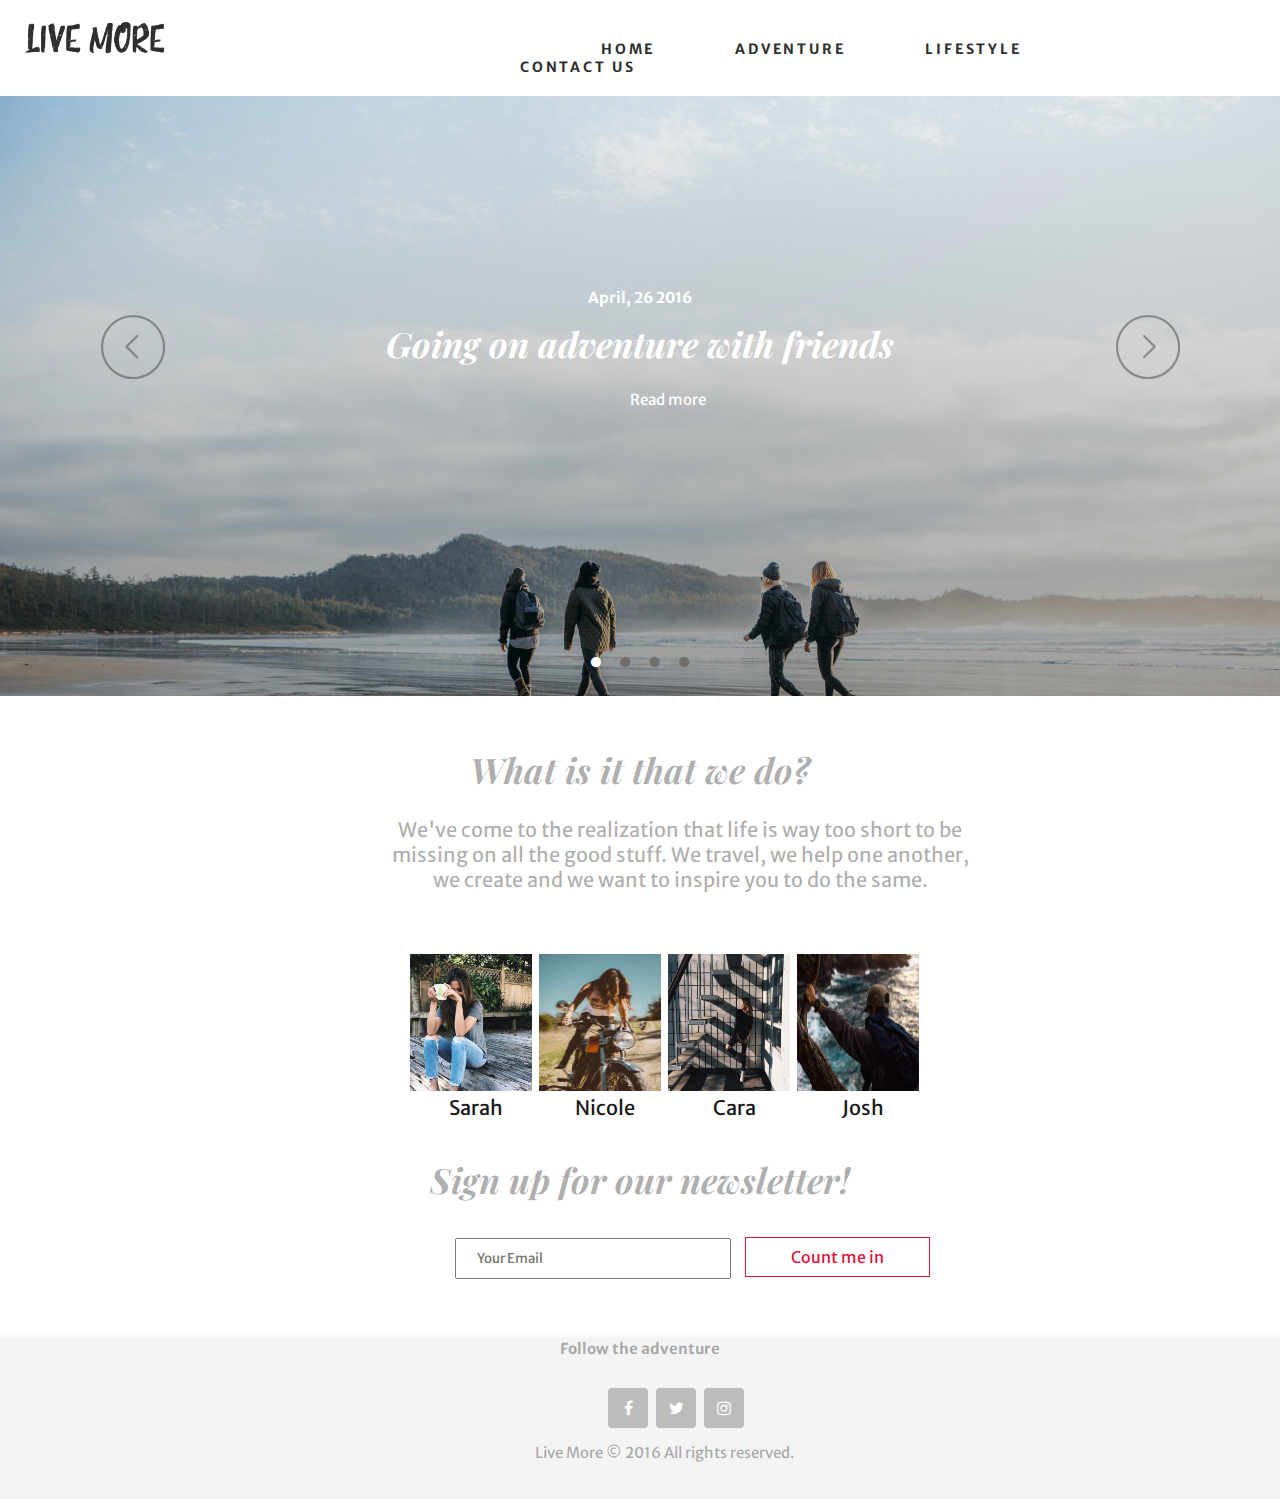
<file: index.html>
﻿<!DOCTYPE html>
<html xmlns="http://www.w3.org/1999/xhtml">
<head>
    <title>Live More - Travel Blog</title>
    <meta http-equiv="Content-Type" content="text/html;charset=UTF-8">
    <meta name="viewport" content="width=device-width; initial-scale = 1.0; maximum-scale=1.0; user-scalable=no" />
    <link rel="stylesheet" href="//cdnjs.cloudflare.com/ajax/libs/font-awesome/4.6.3/css/font-awesome.min.css">
    <link href="https://fonts.googleapis.com/css?family=Calligraffitti|Fjalla+One|Merienda+One|Merriweather+Sans|PT+Sans+Caption|Playfair+Display" rel="stylesheet">
    <link href="styles.css" rel="stylesheet" />

</head>
<body>
    <header class="hero-box">
        <div class="nav-menu nav-top">
            <nav>
                <ul>
                    <li>
                        <img class="logo" src="img/livemore.png" />

                    </li>
                    <li><a href="index.html">Home</a></li>
                    <li><a href="">Adventure</a></li>
                    <li><a href="">Lifestyle</a></li>
                    <li><a href="contact.html">Contact us</a></li>
                </ul>
            </nav>
        </div>
        <div class="fore-bird"></div>

    </header>
    <section class="hero">
        <div class="slider">
            <div class="slide_viewer">
                <div class="slide_group">
                    <div class="slide">
                        <h2>April, 26 2016</h2>
                        <h1>Going on adventure with friends</h1>
                        <a>Read more</a>
                    </div>
                    <div class="slide">
                        <h2>June, 16 2016</h2>
                        <h1>Summer is for road trips</h1>
                        <a>Read more</a>

                    </div>
                    <div class="slide">
                        <h2>July, 05 2016</h2>
                        <h1>24 hours in San Francisco</h1>
                        <a>Read more</a>

                    </div>
                    <div class="slide">
                        <h2>August, 26 2016</h2>
                        <h1>Brunchin'</h1>
                        <a>Read more</a>

                    </div>
                </div>
            </div>
        </div><!-- End // .slider -->

        <div class="slide_buttons">
        </div>

        <div class="directional_nav">
            <div class="previous_btn" title="Previous">
                <svg version="1.1" xmlns="http://www.w3.org/2000/svg" xmlns:xlink="http://www.w3.org/1999/xlink" x="0px" y="0px" width="65px" height="65px" viewBox="-11 -11.5 65 66">
                    <g>
                        <g>
                            <path fill="#474544" d="M-10.5,22.118C-10.5,4.132,4.133-10.5,22.118-10.5S54.736,4.132,54.736,22.118
			c0,17.985-14.633,32.618-32.618,32.618S-10.5,40.103-10.5,22.118z M-8.288,22.118c0,16.766,13.639,30.406,30.406,30.406 c16.765,0,30.405-13.641,30.405-30.406c0-16.766-13.641-30.406-30.405-30.406C5.35-8.288-8.288,5.352-8.288,22.118z" />
                            <path fill="#474544" d="M25.43,33.243L14.628,22.429c-0.433-0.432-0.433-1.132,0-1.564L25.43,10.051c0.432-0.432,1.132-0.432,1.563,0	c0.431,0.431,0.431,1.132,0,1.564L16.972,21.647l10.021,10.035c0.432,0.433,0.432,1.134,0,1.564	c-0.215,0.218-0.498,0.323-0.78,0.323C25.929,33.569,25.646,33.464,25.43,33.243z" />
                        </g>
                    </g>
                </svg>
            </div>
            <div class="next_btn" title="Next">
                <svg version="1.1" xmlns="http://www.w3.org/2000/svg" xmlns:xlink="http://www.w3.org/1999/xlink" x="0px" y="0px" width="65px" height="65px" viewBox="-11 -11.5 65 66">
                    <g>
                        <g>
                            <path fill="#474544" d="M22.118,54.736C4.132,54.736-10.5,40.103-10.5,22.118C-10.5,4.132,4.132-10.5,22.118-10.5	c17.985,0,32.618,14.632,32.618,32.618C54.736,40.103,40.103,54.736,22.118,54.736z M22.118-8.288	c-16.765,0-30.406,13.64-30.406,30.406c0,16.766,13.641,30.406,30.406,30.406c16.768,0,30.406-13.641,30.406-30.406 C52.524,5.352,38.885-8.288,22.118-8.288z" />
                            <path fill="#474544" d="M18.022,33.569c 0.282,0-0.566-0.105-0.781-0.323c-0.432-0.431-0.432-1.132,0-1.564l10.022-10.035 			L17.241,11.615c 0.431-0.432-0.431-1.133,0-1.564c0.432-0.432,1.132-0.432,1.564,0l10.803,10.814c0.433,0.432,0.433,1.132,0,1.564 L18.805,33.243C18.59,33.464,18.306,33.569,18.022,33.569z" />
                        </g>
                    </g>
                </svg>
            </div>
        </div><!-- End // .directional_nav -->

    </section>

    <section class="content">
        <div>
            <h1>What is it that we do?</h1>
            <p>We've come to the realization that life is way too short to be missing on all the good stuff. We travel, we help one another, we create and we want to inspire you to do the same.</p>
        </div>
        <div class="team">
            <div class="item">
                <img src="img/sarah.jpg">
                <span class="caption">Sarah</span>
            </div>

            <div class="item">
                <img src="img/nicole.jpg">
                <span class="caption">Nicole</span>
            </div>

            <div class="item">
                <img src="img/cara.jpg">
                <span class="caption">Cara</span>
            </div>

            <div class="item">
                <img src="img/josh.jpg">
                <span class="caption">Josh</span>
            </div>
        </div>
    </section>
    <section class="newsletter">
        <h3>Sign up for our newsletter!</h3>
        <div class="signup">
            <input placeholder="Your Email" />
            <a class="news-button">Count me in</a>
        </div>
    </section>
    <footer>
        <h3>Follow the adventure</h3>
        <div>
            <a href="#"><span>Facebook</span></a>
            <a href="#"><span>Twitter</span></a>
            <a href="#"><span>Instagram</span></a>

        </div>
        <p>Live More © 2016 All rights reserved.</p>
    </footer>
    <script src="https://ajax.googleapis.com/ajax/libs/jquery/2.1.3/jquery.min.js"></script>
    <script src="script.js"></script>
</body>
</html>
</file>
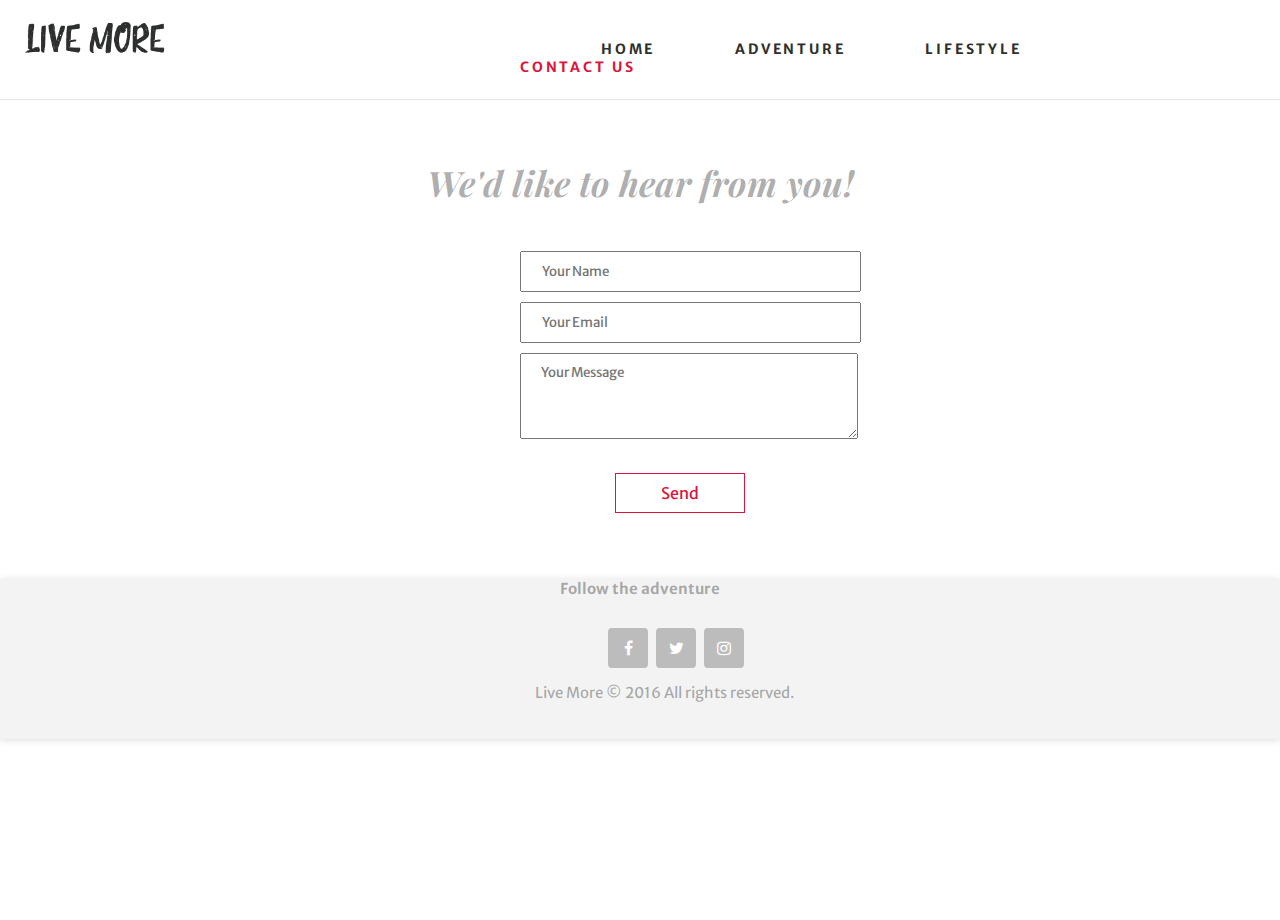
<file: contact.html>
﻿<!DOCTYPE html>
<html xmlns="http://www.w3.org/1999/xhtml">
<head>
    <title>Contact Us</title>
    <meta name="viewport" content="width=device-width; initial-scale = 1.0; maximum-scale=1.0; user-scalable=no" />
    <link rel="stylesheet" href="//cdnjs.cloudflare.com/ajax/libs/font-awesome/4.6.3/css/font-awesome.min.css">
    <link href="https://fonts.googleapis.com/css?family=Calligraffitti|Fjalla+One|Merienda+One|Merriweather+Sans|PT+Sans+Caption|Playfair+Display" rel="stylesheet">
    <link href="styles.css" rel="stylesheet" />
</head>
<body>
    <header class="hero-box">
        <div class="contact nav-menu nav-top" style="
    padding-bottom: 3px;
    box-shadow: 0 1px 1px rgba(6,8,8,.1);
">
            <nav>
                <ul>
                    <li>
                        <img class="logo" src="img/livemore.png" />

                    </li>
                    <li><a href="index.html">Home</a></li>
                    <li><a href="work.html">Adventure</a></li>
                    <li><a href="#contact">Lifestyle</a></li>
                    <li><a class="contact-nav" href="#contact" style="color: crimson;">Contact us</a></li>
                </ul>
            </nav>
        </div>
        <div class="fore-bird"></div>

    </header>
    <section class="contact-form">
        <h3>We'd like to hear from you!</h3>
        <form>
            <!--<span>Name</span>-->
            <input placeholder="Your Name" />
            <!--<span>Email</span>-->
            <input placeholder="Your Email"/>
            <!--<span>Message</span>-->
            <textarea placeholder="Your Message"></textarea>
            <a class="send-button">Send</a>

        </form>
    </section>
    <footer>
        <h3>Follow the adventure</h3>
        <div>
            <a href="#"><span>Facebook</span></a>
            <a href="#"><span>Twitter</span></a>
            <a href="#"><span>Instagram</span></a>

        </div>
        <p>Live More © 2016 All rights reserved.</p>
    </footer>
    <script src="https://ajax.googleapis.com/ajax/libs/jquery/2.1.3/jquery.min.js"></script>
    <!--<script src="script.js"></script>-->
</body>
</html>
</file>
<file: styles.css>
﻿html, body {
  height: 100%;
  margin: 0;
  padding: 0;
  width: 100%;
}

/*Header Nav*/
header nav {
   font-family: 'Merriweather Sans', sans-serif;  
    text-transform: uppercase;
    font-size: 14px;
    font-weight: bold;
    letter-spacing: 0.2em;
    margin-left: 460px;

}
.logo{
    width: 150px;
    margin-left: -500px;
}

ul {
    display: -webkit-box;
    margin: 20px;
}
nav ul li:first-child {
    margin-left: 1px;
} 
nav ul li {
    padding-right: 80px;
    display: inline-block;
}
nav ul li a{
    text-decoration: none;
    color: #2d2f2e;
}

nav ul li a:hover{
     cursor: pointer;
    color: crimson;
}
 .pinned{
    -webkit-box-shadow: 0 1px 1px rgba(6,8,8,.1);
    box-shadow: 0 1px 1px rgba(6,8,8,.1);
    opacity: .97;
    -webkit-transition: all .8s;
    transition: all .8s;
    -webkit-backface-visibility: hidden;
    -webkit-perspective: 1000;
    overflow: hidden;
    -webkit-transition-timing-function: ease-in-out;
    -webkit-transform: translate3d(0,0,0);
    background: rgb(255, 255, 255);

}
.fixed {
    width: 100%;
     opacity: 1;
    box-shadow: box-shadow: 0 1px 17px rgba(136, 136, 136, 0.29);
    z-index: 2000;
    position:fixed;
    top:0;
}
.nav-menu .nav-top{
    opacity: 1;
    position: relative;
    width: 100%;
    z-index: 1000;
    -webkit-transform: translate3d(0,0,0);
}
/*.contact .nav-menu .nav-top{
    padding-bottom: 3px;
    box-shadow: 0 1px 1px rgba(6,8,8,.1);
}*/
.hero{
    height: 640px;
}

/* SLIDER */
.slider {
  margin: 0 auto;
  max-width: 100%;
}

.slide_viewer {
  height: 600px;
  overflow: hidden;
  position: relative;
  z-index: -1;
}

.slide_group {
  height: 100%;
  position: relative;
  width: 100%;
}

.slide {
  display: none;
  height: 100%;
  position: absolute;
  width: 100%;
}

h1{
    font-family: 'Playfair Display', serif;
    font-size: 35px;
    font-style: italic;
    color: #ffffff;
    margin-top: 10px;
    text-align: center;
}

h2{
    font-family: 'Merriweather Sans', sans-serif;
     font-size: 15px;
    color: #ffffff;
    margin-top: 15%;
    text-align: center;
}

.slide_group a{
    font-family: 'Merriweather Sans', sans-serif;
     font-size: 15px;
    color: #ffffff;
    margin-top: 15%;
    margin-left: 630px;
}

.slide_group a:hover{
    cursor: pointer;
    color: crimson;
}

.slide:first-child {
  display: block;
}

.slide:nth-of-type(1) {
  /*background-image: url(img/group.jpg);*/
  background: linear-gradient( rgba(0, 0, 0, 0.02), rgba(0, 0, 0, 0.33) ), url(img/group.jpg);
  background-size: cover;
}

.slide:nth-of-type(2) {
     background: linear-gradient( rgba(0, 0, 0, 0.02), rgba(0, 0, 0, 0.33) ), url(img/trip.jpg);
   background-size: cover;
}

.slide:nth-of-type(3) {
    background: linear-gradient( rgba(0, 0, 0, 0.02), rgba(0, 0, 0, 0.33) ), url(img/sanfran.jpg);
   background-size: cover;
}

.slide:nth-of-type(4) {
     background: linear-gradient( rgba(0, 0, 0, 0.02), rgba(0, 0, 0, 0.33) ), url(img/break.jpg);
   background-size: cover;
}

.slide_buttons {
  left: 0;
  position: absolute;
  right: 0;
  text-align: center;
  z-index: 1000;
  margin-top: -58px;
}

a.slide_btn {
  color: #716e6c;
  font-size: 42px;
  margin: 0 0.175em;
  -webkit-transition: all 0.4s ease-in-out;
  -moz-transition: all 0.4s ease-in-out;
  -ms-transition: all 0.4s ease-in-out;
  -o-transition: all 0.4s ease-in-out;
  transition: all 0.4s ease-in-out;
}

.slide_btn.active, .slide_btn:hover {
  color: #ffffff;
  cursor: pointer;
}

.directional_nav {
  height: 340px;
  margin: 0 auto;
  max-width: 100%;
  position: relative;
  top: -520px;

}

.previous_btn {
  bottom: 0;
  left: 100px;
  margin: auto;
  position: absolute;
  top: 0;
}

.next_btn {
  bottom: 0;
  margin: auto;
  position: absolute;
  right: 100px;
  top: 0;
}

.previous_btn, .next_btn {
  cursor: pointer;
  height: 65px;
  opacity: 0.5;
  -webkit-transition: opacity 0.4s ease-in-out;
  -moz-transition: opacity 0.4s ease-in-out;
  -ms-transition: opacity 0.4s ease-in-out;
  -o-transition: opacity 0.4s ease-in-out;
  transition: opacity 0.4s ease-in-out;
  width: 65px;
}

.previous_btn:hover, .next_btn:hover {
  opacity: 1;
}

@media only screen and (max-width: 767px) {
  .previous_btn {
    left: 50px;
  }
  .next_btn {
    right: 50px;
  }
}


.content{
    height: 400px;
}

.content h1{
     font-family: 'Playfair Display', serif;
    font-size: 35px;
    font-style: italic;
    color: rgba(0, 0, 0, 0.33);
    
    text-align: center;
}
.content p{
   font-family: 'Merriweather Sans', sans-serif;  
    font-size: 20px;
    width: 600px;
    color: rgba(0, 0, 0, 0.33);
    margin-left: 380px;
    text-align: center;
}

.our-story{
    height: 400px;
     background: linear-gradient( rgba(0, 0, 0, 0.5), rgba(0, 0, 0, 0.5) ), url(img/story.png);
     background-size: cover;
}

.team {
    margin-top: 20px;
    width: 635px;
    margin-left: 25%;
    padding: 20px;
    border-bottom: 2px solid #fff;
    border-top: 2px solid #fff;
}

.item {
    vertical-align: top;
    display: inline-block;
    text-align: center;
    width: 125px;
}

.team .item img {
    width: 122px;
    height: 137px;
    margin-left: 20px;
}

.team img:first-child {
    margin-top: 20px;
    margin-left: 56%;
}

.caption {
    display: block;
    color: #191818;
    font-family: 'Merriweather Sans', sans-serif;
    font-size: 20px;
    width: 117%;
    margin-left: 63px;
}

.newsletter{
    margin-bottom: 60px;
}

.newsletter h3{
    font-family: 'Playfair Display', serif;
    font-size: 35px;
    font-style: italic;
    color: rgba(0, 0, 0, 0.33);
    margin-top: 10px;
    text-align: center;
}
.signup{
    margin-left: 455px;
}
.newsletter input{
    font-family: 'Merriweather Sans', sans-serif;
    padding: 10px 70px 10px 20px;
    color: crimson;
}

.newsletter .news-button{
    font-family: 'Merriweather Sans', sans-serif;
    background-color: #fff;
    border: 1px solid crimson;
    color: crimson;
    padding: 9px 45px;
    margin-left: 10px;
}

.news-button:hover{
    color: #fff;
    background-color: crimson;
     transition: all 0.3s ease-in-out;
     cursor: pointer;
}

footer{
    width: 100%;
    height: 160px;
    box-shadow: 0 1px 7px rgba(136, 136, 136, 0.29);
    background-color: rgba(220, 220, 220, 0.33);
}

footer h3{
    font-family: 'Merriweather Sans', sans-serif;
    font-size: 15px;
    color: rgba(0, 0, 0, 0.33);
    margin-top: 20px;
    text-align: center;
    margin-bottom: 30px;
}

footer div{
    margin-left: 606px;
}


footer a {
  color:#fff;
  background: rgba(165, 164, 164, 0.69);
  border-radius:4px;
  text-align:center;
  text-decoration:none;
  font-family:fontawesome;
  position: relative;
  display: inline-block;
  width:40px;
  height:28px;
  padding-top:12px;
  margin:0 2px;
  -o-transition:all .5s;
  -webkit-transition: all .5s;
  -moz-transition: all .5s;
  transition: all .5s;
   -webkit-font-smoothing: antialiased;
}

footer a:hover {
  background: #ef92a3;
}

/* pop-up text */

footer a span {
  color:#666;
  position:absolute;
  font-family:sans-serif;
  bottom:0;
  left:-25px;
  right:-25px;
  padding:5px 7px;
  z-index:-1;
  font-size:14px;
  border-radius:2px;
  background: rgb(245, 245, 245);
  visibility:hidden;
  opacity:0;
  -o-transition:all .5s cubic-bezier(0.68, -0.55, 0.265, 1.55);
  -webkit-transition: all .5s cubic-bezier(0.68, -0.55, 0.265, 1.55);
  -moz-transition: all .5s cubic-bezier(0.68, -0.55, 0.265, 1.55);
  transition: all .5s cubic-bezier(0.68, -0.55, 0.265, 1.55);
}

/* pop-up text arrow */

footer a span:before {
  content:'';
  width: 0; 
  height: 0; 
  border-left: 5px solid transparent;
  border-right: 5px solid transparent;
  border-top: 5px solid rgb(245, 245, 245);
  position:absolute;
  bottom:-5px;
  left:40px;
}

/* text pops up when icon is in hover state */

footer a:hover span {
  bottom:50px;
  visibility:visible;
  opacity:1;
}

/* font awesome icons */

footer a:nth-of-type(1):before {
content:'\f09a';
}
footer a:nth-of-type(2):before {
content:'\f099';
}
footer a:nth-of-type(3):before {
content:'\f16d';
}
footer a:nth-of-type(4):before {
content:'\f16d';
}
a:nth-of-type(5):before {
content:'\f16d';
}
a:nth-of-type(6):before {
content:'\f16d';
}

footer p{
   font-family: 'Merriweather Sans', sans-serif;  
    font-size: 15px;
    color: rgba(0, 0, 0, 0.33);
    margin-left: 535px;
}

/* Contact form */
.contact-form{
    margin-top: 60px;
    height: 400px;
}
.contact-form h3{
     font-family: 'Playfair Display', serif;
    font-size: 35px;
    font-style: italic;
    color: rgba(0, 0, 0, 0.33);
    margin-top: 10px;
    text-align: center;
}
.contact-form form{
    margin-left: 520px;
    width: 303px;
}

.contact-form form span{
    font-family: 'Merriweather Sans', sans-serif;
    color: #2d2f2e;
    padding-top: 5px;
}

.contact-form  input{
    font-family: 'Merriweather Sans', sans-serif;
    padding: 10px 135px 10px 20px;
    margin-top: 10px;
    color: crimson;
}

.contact-form  textarea{
    font-family: 'Merriweather Sans', sans-serif;
    padding: 10px 135px 40px 20px;
    margin-top: 10px;  
    margin-bottom: 40px;
    color: crimson;
}

.contact-form .send-button{
    font-family: 'Merriweather Sans', sans-serif;
    background-color: #fff;
    border: 1px solid crimson;
    color: crimson;
    padding: 9px 45px;
    margin-left: 95px;
    margin-top: 30px;
}

.contact-form .send-button:hover{
    color: #fff;
    background-color: crimson;
     transition: all 0.3s ease-in-out;
     cursor: pointer;
}


/*End of contact form*/


/* MOBILE */

@media only screen and (max-width: 767px) {
    .logo{
        width: 150px;
        margin-left:1px;
    }
    header nav {
    margin-left: 73px;
    }
     .content p{
     width: auto;
    margin-left: 13%;
     }

    footer div {
        margin-left: 33%;
    }
    .team {
        width: auto;
        margin-left: 2%;
    }
    .content {
    height: 700px;
    }
    .signup {
    margin-left: 5%;
    }
    .newsletter input {
       padding: 2% 5% 2% 1%;
}

    footer p{
        margin-left: 0px;
        text-align: center;
    }
    .team img:first-child {
    margin-left: 35%;
}

    .caption{  
          margin-left: 32px;

    }
}

@media only screen and (max-width: 490px) {
    .newsletter input {
       padding: 10px 12px 10px 20px;
           margin-left: 2px;
    }

    .newsletter .news-button {
   
    padding: 9px 16px;
}

    .slide_group a {
       
        margin-left: 40%;
    }

}

@media only screen and (max-width: 340px) {
    header nav {
    margin-left: 39px;
    }
    
    .logo {
    width: 150px;
    margin-left: 1px;
    }
    
    .content {
    height: auto;
    }
    .newsletter input {
        padding: 10px 1px 10px 3px;
    }
    .newsletter .news-button {
        padding: 9px 9px;
    }

    .team img:first-child {
    margin-left: 12px;
    }
    .caption {
    margin-left: 1px;
    }

    footer div {
    margin-left: 30%;
}
}
</file>
